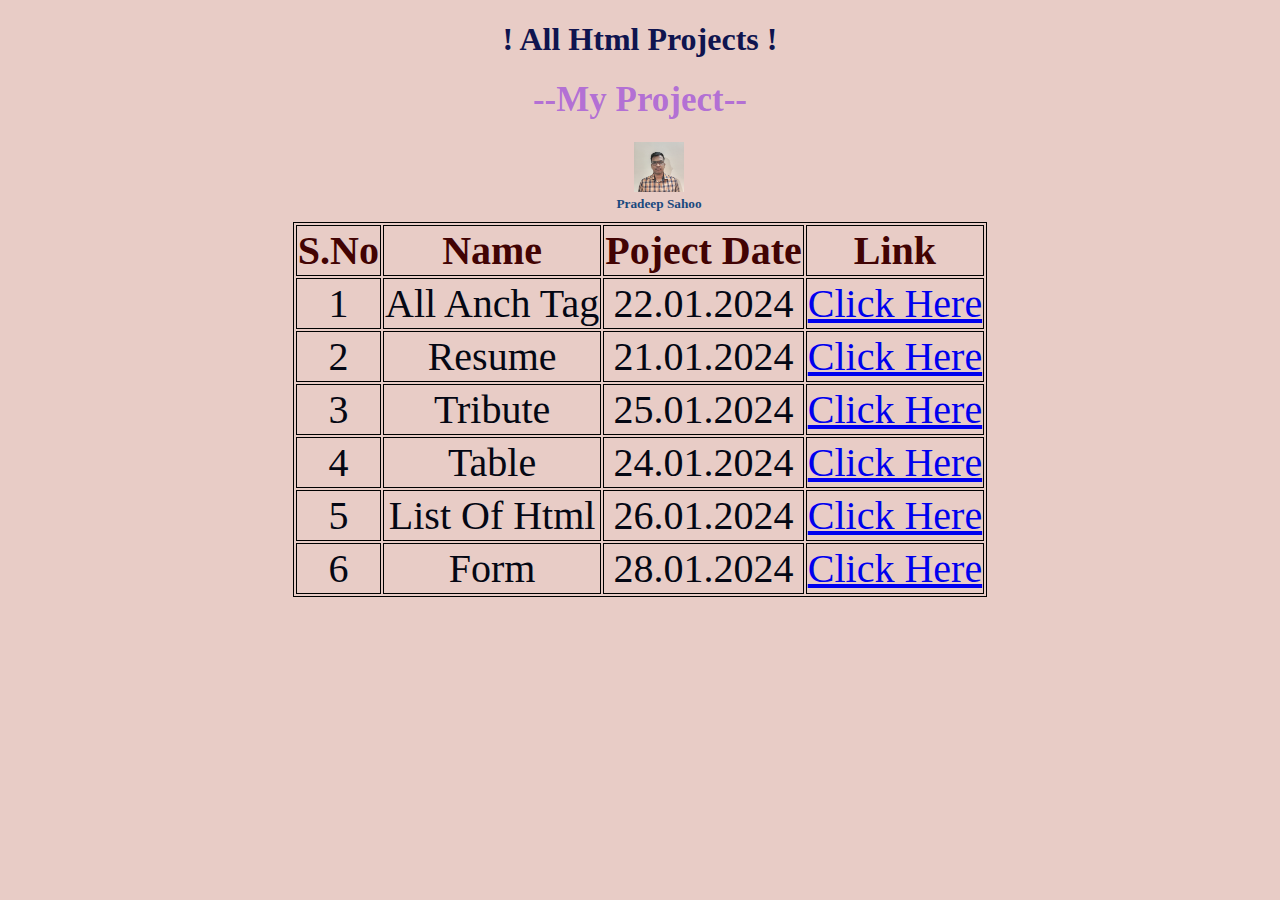
<file: index.html>
<!DOCTYPE html>
<html lang="en">
<head>
    <meta charset="UTF-8">
    <meta name="viewport" content="width=device-width, initial-scale=1.0">
    <title>All Html Project</title>
    <link rel="stylesheet" href="all.css">
    <link rel="icon" type="image/png" href="favi.png"> 

   
</head>
<body>
    <h1>! all html projects !</h1>
    <p id="one">--My Project--</p>
    <table class="mytable">
    <h5 ><img height="50" src="prdp.jpg" ><br>Pradeep Sahoo</h5>
       
        <thead>
           <tr>
            <th>s.no</th>
            <th>Name</th>
            <th>poject date</th>
            <th>Link</th>
           </tr>
        </thead>

        <tbody>
            <tr>
                <td>1</td>
                <td>All Anch Tag</td>
                <td>22.01.2024</td>
                <td><a href="anchor_tag.html">Click here</a></td>
            </tr>
            <tr>
                <td>2</td>
                <td>Resume</td>
                <td>21.01.2024</td>
                <td><a href="prdpresume.html">click here</a></td>
            </tr>
            <tr>
                <td>3</td>
                <td>Tribute</td>
                <td>25.01.2024</td>
                <td><a href="index2.html">click here</a></td>
            </tr>
            
            <tr>
                <td>4</td>
                <td>Table</td>
                <td>24.01.2024</td>
                <td><a href="tabletag.html">click here</a></td>
            </tr>
            
            <tr>
                <td>5</td>
                <td>List Of html</td>
                <td>26.01.2024</td>
                <td><a href="list.html">click here</a></td>
            </tr>
            <tr>
                <td>6</td>
                <td>Form</td>
                <td>28.01.2024</td>
                <td><a href="form2.html">click here</a></td>
            </tr>
            

        </tbody>
       
    </table>
    
</body>
</html>
</file>
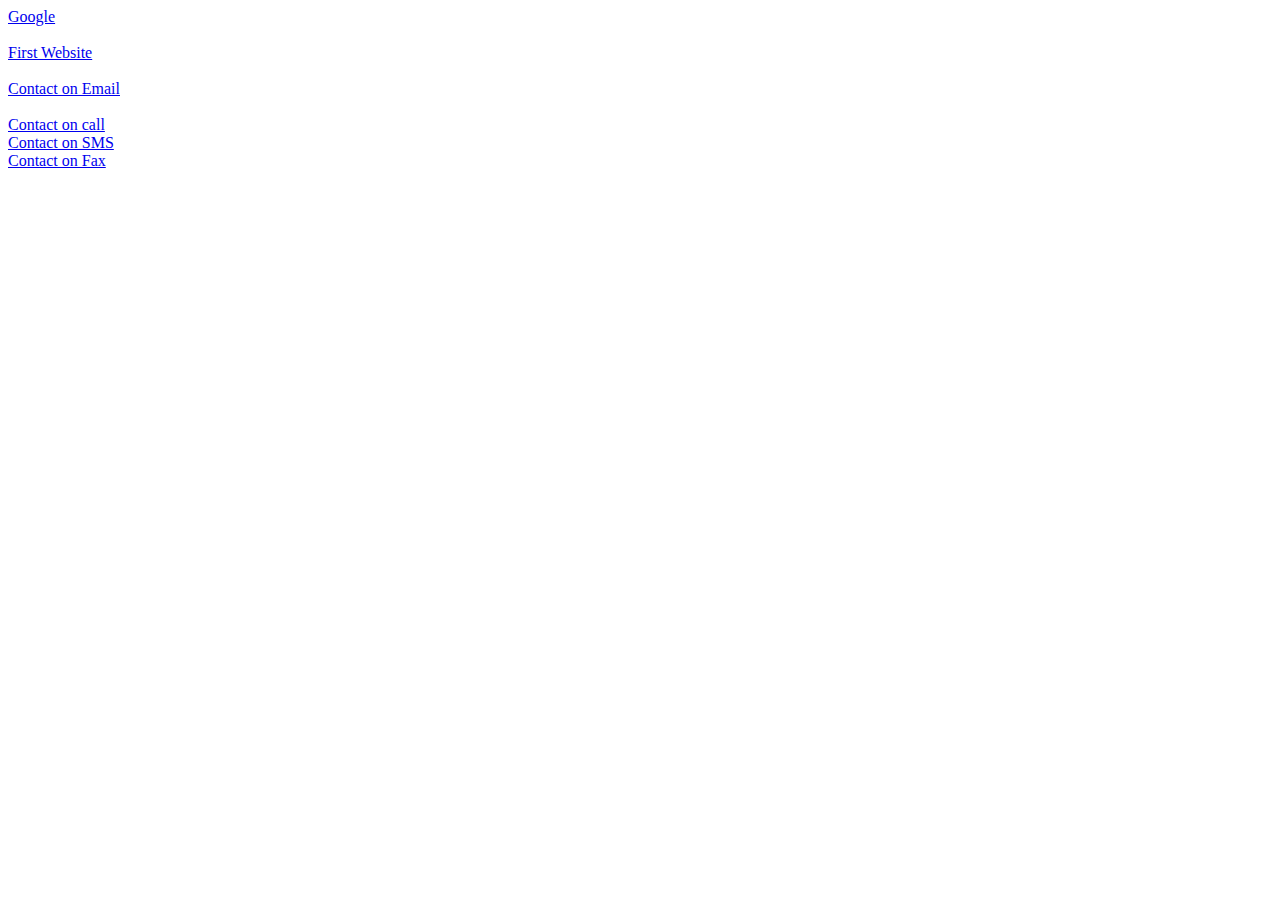
<file: anchor_tag.html>
<!DOCTYPE html>
<html lang="en">
<head>
    <meta charset="UTF-8">
    <meta name="viewport" content="width=device-width, initial-scale=1.0">
    <title>AnchorTag</title>
</head>
<body>
    <a href="https://www.google.com">Google</a>
    <br><br>
    <a href="index.html" target="_self">First Website</a>
    <br><br>
    <a href="mailto:sahoopradeep110@gmail.com">Contact on Email</a>
    <br><br>
    <a href="tel:+917008169066">Contact on call</a>
    <br>
    <a href="SMS:+917008169066">Contact on SMS</a>
    <br>
    <a href="Fax:+917008169066">Contact on Fax</a>

</body>
</html>
</file>
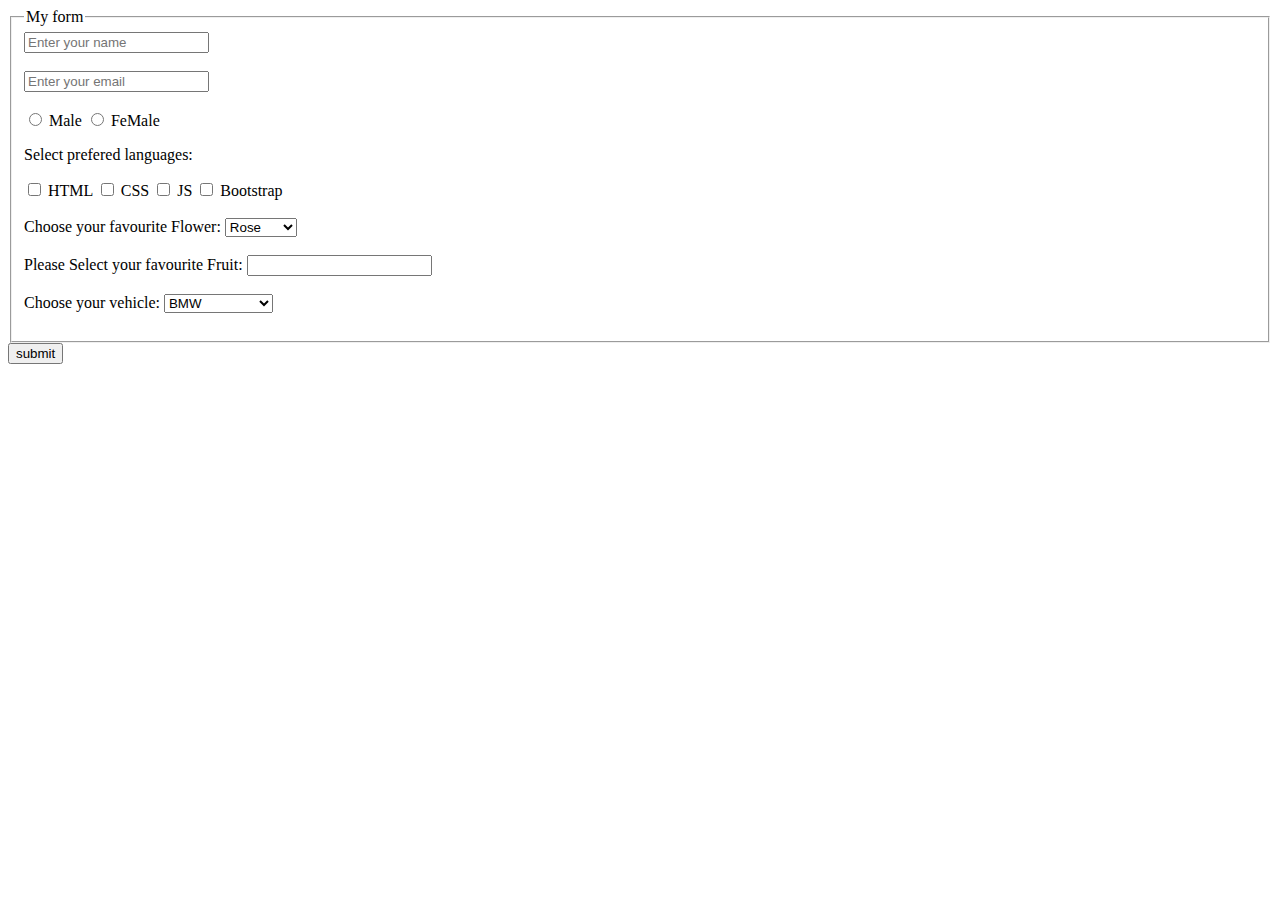
<file: form2.html>
<!DOCTYPE html>
<html lang="en">

    <head>
        <meta charset="UTF-8">
        <meta name="viewport" content="width=device-width, initial-scale=1.0">
        <title>My Resume</title>
    </head>

    <body>
        <form action="server.js">
         <fieldset>
            <legend>My form</legend>
            <div>
                <input type="text" placeholder="Enter your name" name="na">
            </div><br>
            <div>
                <input type="email" placeholder="Enter your email" name="email">
            </div><br>
            <div>
                <input type="radio" name="gen" value="male" id="m">
                <label for="m">Male</label>
                <input type="radio" name="gen" value="female" id="f">
                <label for="f">FeMale</label>
            
            </div>
            <div>
                <p>Select prefered languages:</p>
                <input type="checkbox" name="check" id="c1">
                <label for="c1">HTML</label>
                <input type="checkbox" name="check" id="c2">
                <label for="c2">CSS</label>
                <input type="checkbox" name="check" id="c3">
                <label for="c3">JS</label>
                <input type="checkbox" name="check" id="c4">
                <label for="c4">Bootstrap</label>
            
            </div><br>
            <div>
                <label for="flowers">Choose your favourite Flower:</label>
                <select name="flower" id="flowers">
                    <option value="rose">Rose</option>
                    <option value="jasmine">Jasmine</option>
                    <option value="lotus">Lotus</option>
                    <option value="lilly">Lilly</option>
                </select>
            </div><br>
            <div>
                <label for="fr">Please Select your favourite Fruit:</label>
                <input type="text" name="fruit" id="fr" list="mydata">
                <datalist id="mydata">
                    <option value="apple"></option>
                    <option value="banana"></option>
                    <option value="orange"></option>
                    <option value="mango"></option>
                </datalist>
            </div><br>
            <div>
                <label for="vc">Choose your vehicle:</label>
                <select name="vehicle" id="vc">
                    <optgroup label="Cars">
            
                        <option value="bmw">BMW</option>
                        <option value="lamborgini">Lamborgini</option>
                        <option value="maruti">Maruti</option>
                        <option value="tatasumo">tata sumo</option>
                        <option value="ferrari">ferari</option>
                    </optgroup>
                    <optgroup label="bikes">
                        <option value="duke">Duke</option>
                        <option value="pulsur">pulsur</option>
            
                        <option value="hayabuza">Hayabuza</option>
            
                        <option value="rf">royal enfield</option>
                    </optgroup>
                    <optgroup label="others">
                        <option value="bullokart">bullokart</option>
                    </optgroup>
            
                </select>
            </div><br>
         </fieldset>
            <button>submit</button>
        </form>
</file>
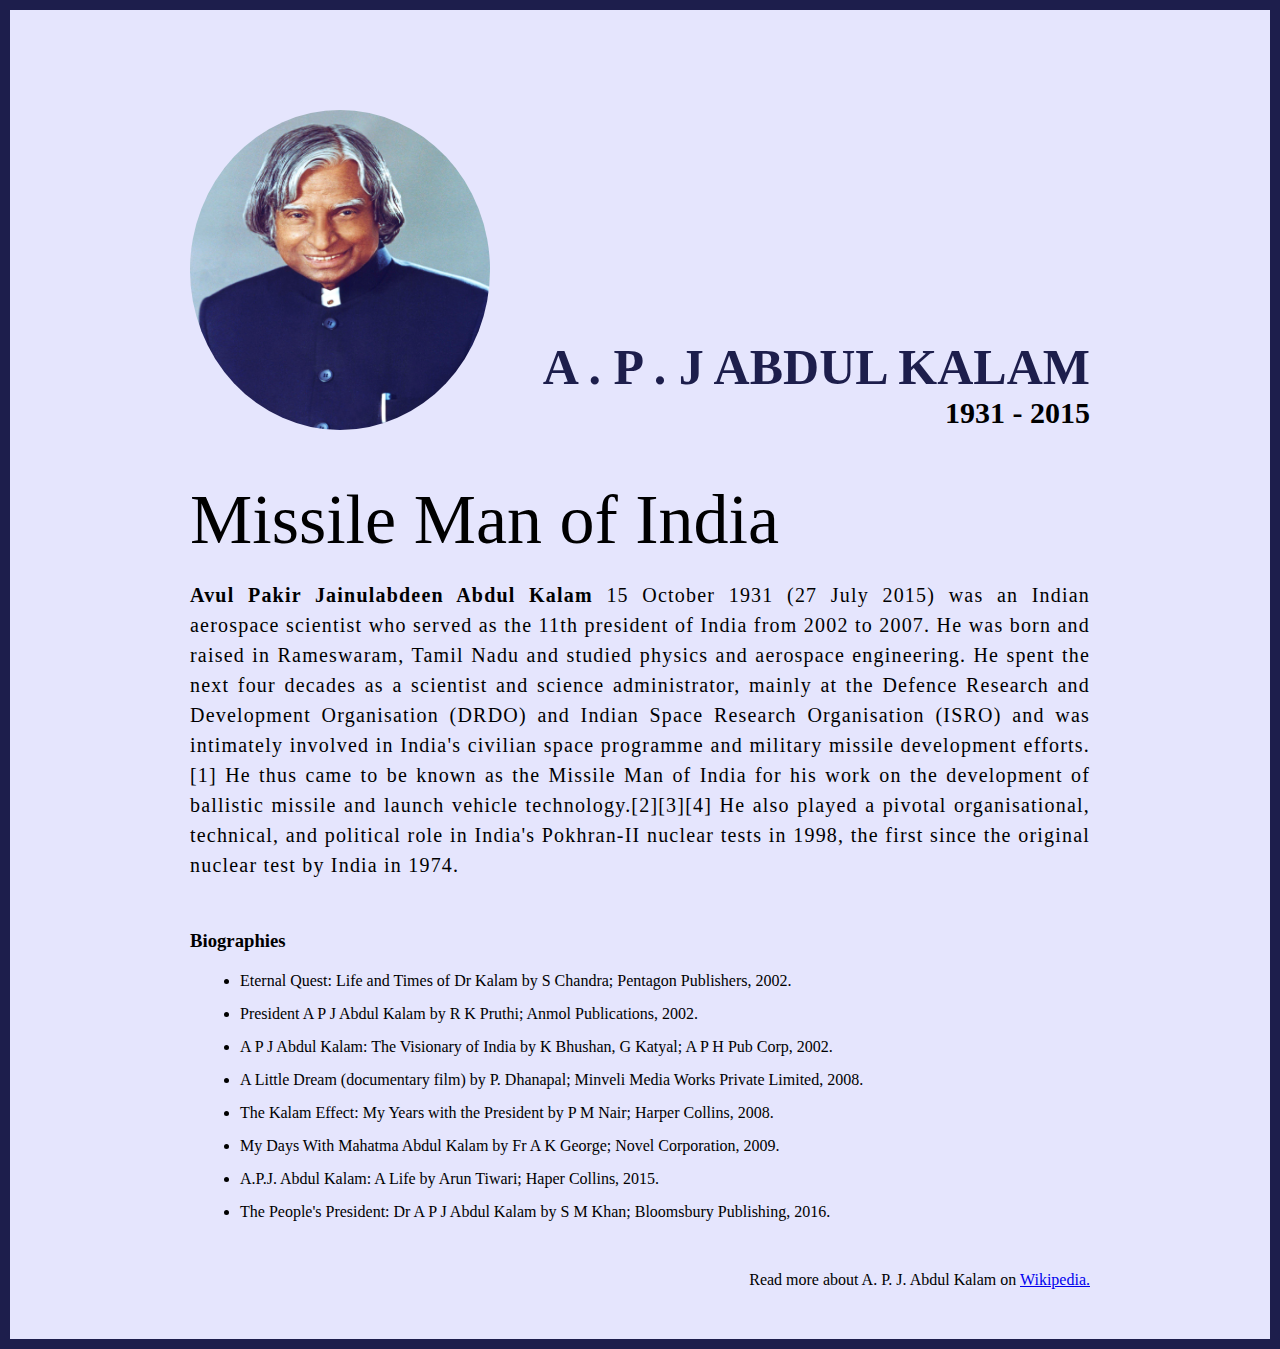
<file: index2.html>
<!DOCTYPE html>
<html lang="en">
  <head>
    <meta charset="UTF-8" />

    <meta http-equiv="X-UA-Compatible" content="IE=edge" />

    <meta name="viewport" content="width=device-width, initial-scale=1.0" />
    <title>The Tribute Website | A.P. J Abdul Kalam</title>
    <link rel="stylesheet" href="apj.css" />
  </head>
  <body>
    <div class="container">
      <div class="content">
        <section class="top_section">
          <div class="image_container">
            <img src="app.jpg" alt="tribute" />
          </div>
          <div>
            <h1>A . P . J Abdul Kalam</h1>
            <h4>1931 - 2015</h4>
          </div>
        </section>
        <section class="about_section">
          <h2>Missile Man of India</h2>
          <p>
            <b>Avul Pakir Jainulabdeen Abdul Kalam</b> 15 October 1931 (27 July
            2015) was an Indian aerospace scientist who served as the 11th
            president of India from 2002 to 2007. He was born and raised in
            Rameswaram, Tamil Nadu and studied physics and aerospace
            engineering. He spent the next four decades as a scientist and
            science administrator, mainly at the Defence Research and
            Development Organisation (DRDO) and Indian Space Research
            Organisation (ISRO) and was intimately involved in India's civilian
            space programme and military missile development efforts.[1] He thus
            came to be known as the Missile Man of India for his work on the
            development of ballistic missile and launch vehicle
            technology.[2][3][4] He also played a pivotal organisational,
            technical, and political role in India's Pokhran-II nuclear tests in
            1998, the first since the original nuclear test by India in 1974.
          </p>
        </section>
        <section class="biography_section">
          <h3>Biographies</h3>
          <ul>
            <li>
              Eternal Quest: Life and Times of Dr Kalam by S Chandra; Pentagon
              Publishers, 2002.
            </li>
            <li>
              President A P J Abdul Kalam by R K Pruthi; Anmol Publications,
              2002.
            </li>
            <li>
              A P J Abdul Kalam: The Visionary of India by K Bhushan, G Katyal;
              A P H Pub Corp, 2002.
            </li>
            <li>
              A Little Dream (documentary film) by P. Dhanapal; Minveli Media
              Works Private Limited, 2008.
            </li>
            <li>
              The Kalam Effect: My Years with the President by P M Nair; Harper
              Collins, 2008.
            </li>
            <li>
              My Days With Mahatma Abdul Kalam by Fr A K George; Novel
              Corporation, 2009.
            </li>
            <li>
              A.P.J. Abdul Kalam: A Life by Arun Tiwari; Haper Collins, 2015.
            </li>
            <li>
              The People's President: Dr A P J Abdul Kalam by S M Khan;
              Bloomsbury Publishing, 2016.
            </li>
          </ul>
        </section>
        <footer>
          <p>
            Read more about A. P. J. Abdul Kalam on
            <a href="https://en.wikipedia.org/wiki/A._P._J._Abdul_Kalam"
              >Wikipedia.</a
            >
          </p>
        </footer>
      </div>
    </div>
  </body>
</html>
</file>
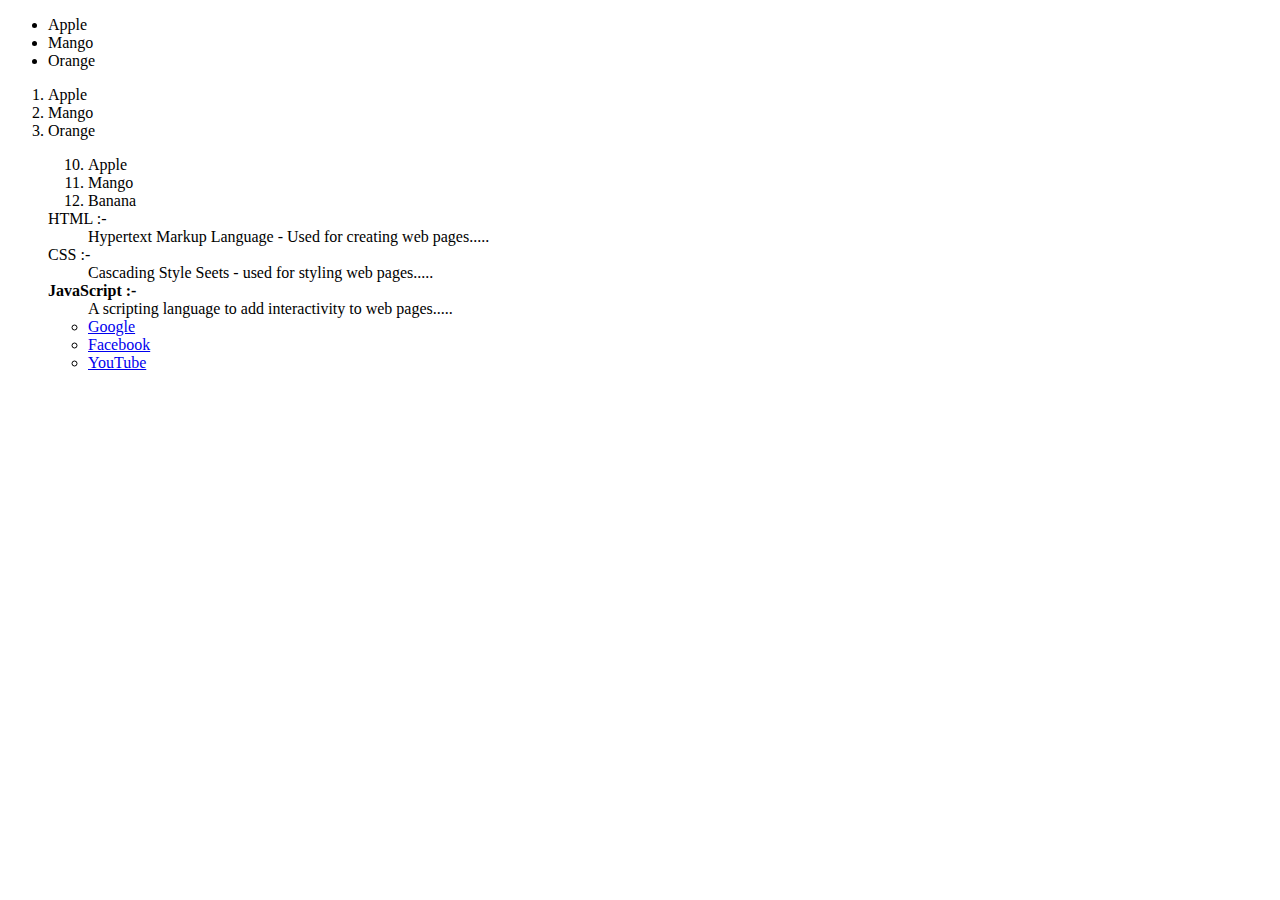
<file: list.html>
<!DOCTYPE html>
<html lang="en">
<head>
    <meta charset="UTF-8">
    <meta name="viewport" content="width=device-width, initial-scale=1.0">
    <title>Document</title>
</head>
<body>
     <ul>
        <li>Apple</li>
        <li>Mango</li>
        <li>Orange</li>
     </ul>
     <ol >
        <li>Apple</li>
        <li>Mango</li>
        <li>Orange</li>
     </ol>
     <ul>
     <ol start="10"> <!--Start Attribute-->
        <li>Apple</li>
        <li>Mango</li>
        <li>Banana</li>
    </ol>
      <dl>
         <dt>HTML :-</dt>
         <dd>Hypertext Markup Language - Used for creating web pages.....</dd>
         <dt>CSS :-</dt>
         <dd>Cascading Style Seets - used for styling web pages.....</dd>
         <dt> <b>JavaScript :-</b></dt>
         <dd>A scripting language to add interactivity to web pages.....</dd>
      </dl>
      <ul>
        <li><a href="https://www.google.com">Google</a></li>
        <li><a href="https://www.facebook.com">Facebook</a></li>
        <li><a href="https://www.youtube.com">YouTube</a></li>

      </ul>
    
</body>
</html>
</file>
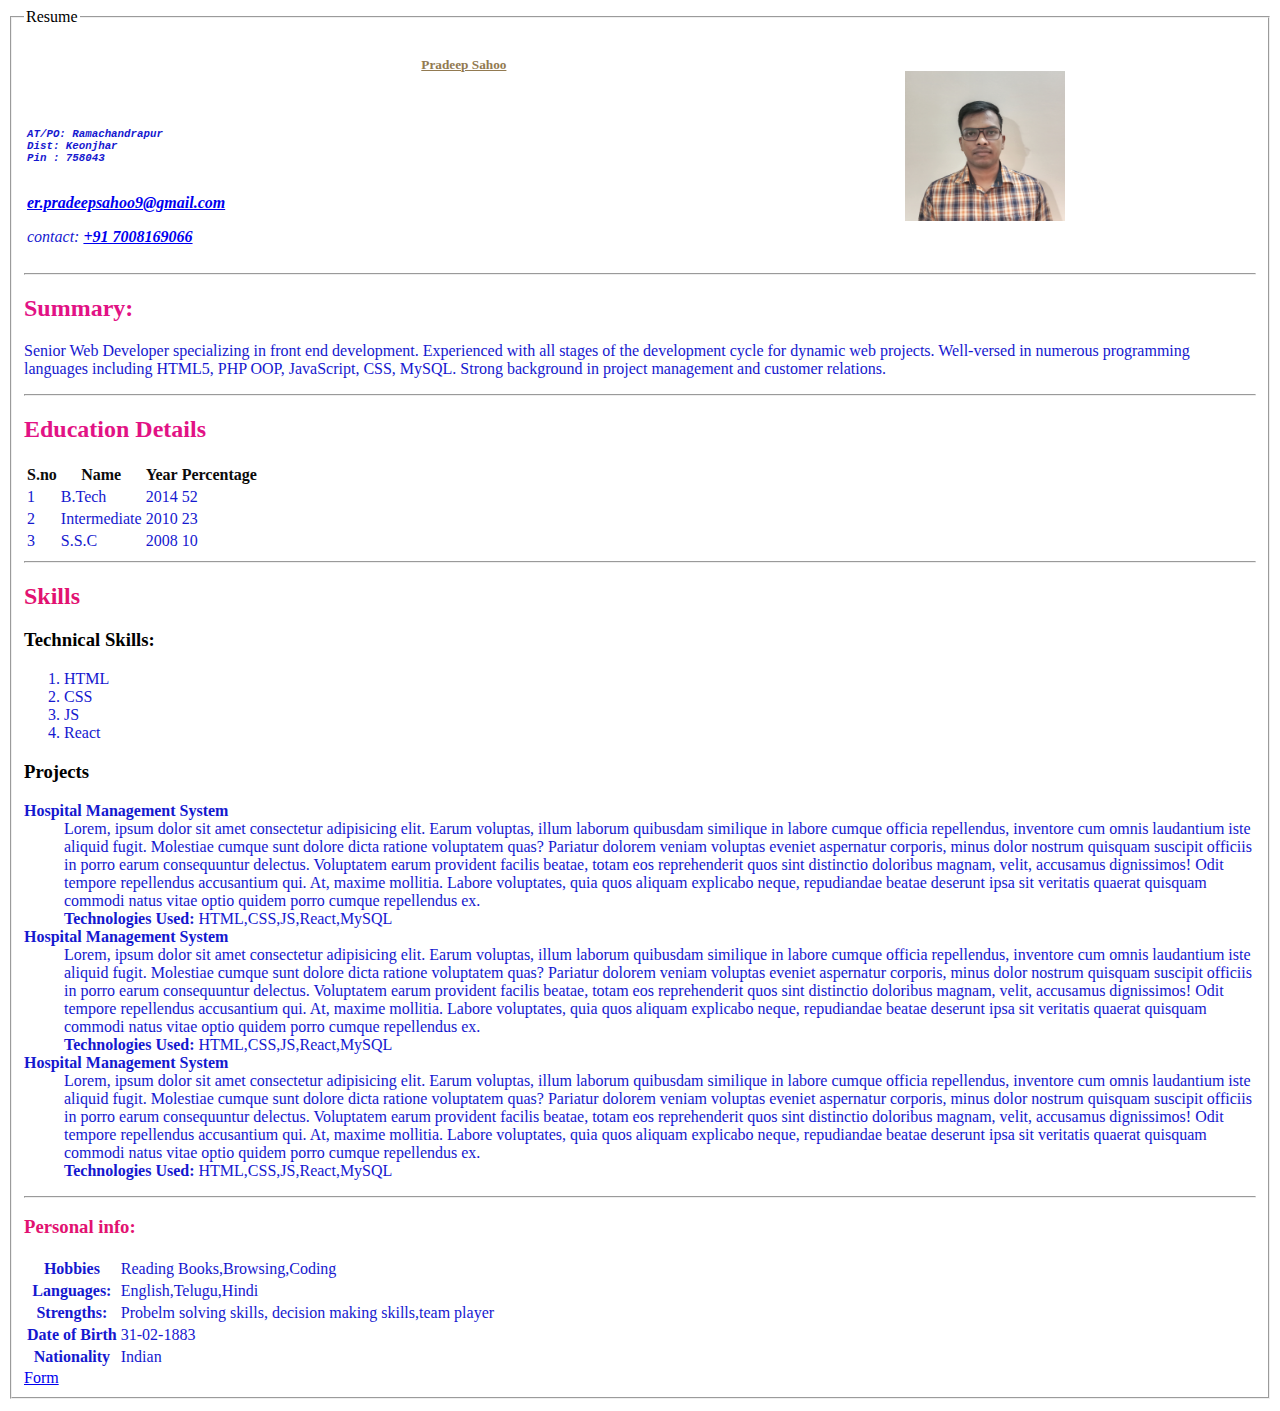
<file: prdpresume.html>
<!DOCTYPE html>
<html lang="en">
<head>
    <meta charset="UTF-8">
    <meta name="viewport" content="width=device-width, initial-scale=1.0">
    <title>Pradeep Resume</title>
    <link rel="icon" type="image/png" href="favicon.png"> <!--Favicon Icon-->
    <fieldset>
    <legend> Resume</h2></legend>
<link rel="stylesheet" href="https://cdnjs.cloudflare.com/ajax/libs/font-awesome/6.5.1/css/all.min.css" integrity="sha512-DTOQO9RWCH3ppGqcWaEA1BIZOC6xxalwEsw9c2QQeAIftl+Vegovlnee1c9QX4TctnWMn13TZye+giMm8e2LwA==" crossorigin="anonymous" referrerpolicy="no-referrer" />
</head>
<body>
    <header>
           
    </header>
 <section>
    <table style="width: 100%;">
        <tr>
            <td style="width: 50%;">
                <h5><u style="color: rgb(146, 122, 81);" ><center>Pradeep Sahoo</center></u></h5>
                <address>
                    <Pre>
                        <h5 style="color: rgb(21, 24, 207);"><b>AT/PO: Ramachandrapur
Dist: Keonjhar
Pin : 758043</b>
                    </Pre>
                    <p style="color: rgb(21, 24, 207);"><i class="fa-solid fa-envelope"></i> <a href="er.pradeepsahoo9@gmail.com"><b>er.pradeepsahoo9@gmail.com</b></a>
                   
                    </p>
                    <p style="color: rgb(21, 24, 207);">contact:<i class="fa-solid fa-phone-volume"></i> <a href="tel:7008169066"><b>+91 7008169066<b/</a></p>
    
                </address>
            </td>
            <td style="width: 20%;">
                <img src="prdp.jpg"
                    alt="my-image" height="150" width="160">
            </td>
        </tr>
    </table>
 </section>
 <hr>
 <section>
    <h2 style="color: rgb(226, 18, 133);">Summary:</h2>
    <p style="color: rgb(21, 24, 207);">Senior Web Developer specializing in front end development. Experienced with all stages of the development cycle for dynamic web projects. Well-versed in numerous programming languages including HTML5, PHP OOP, JavaScript, CSS, MySQL. Strong background in project management and customer relations.</p>
 </section>
 <hr>
 <section>
    <h2 style="color: rgb(226, 18, 133);">Education Details</h2>
    <table>
        <tr style="color: rgb(11, 11, 11);">
            <th >S.no</th>
            <th >Name</th>
            <th >Year</th>
            <th >Percentage</th>
        </tr>
        <tr style="color: rgb(21, 24, 207);">
            <td>1</td>
            <td>B.Tech</td>
            <td>2014</td>
            <td>52</td>
        </tr>
        <tr style="color: rgb(21, 24, 207);">
            <td>2</td>
            <td>Intermediate</td>
            <td>2010</td>
            <td>23</td>
        </tr>
        <tr style="color: rgb(21, 24, 207);">
            <td>3</td>
            <td>S.S.C</td>
            <td>2008</td>
            <td>10</td>
        </tr>
    </table>
 </section>
 <hr>
 <section>
    <h2 style="color: rgb(226,18,113);">Skills</h2>
    <h3>Technical Skills:</h3>
    <ol style="color: rgb(21,24,207);">
        <li>HTML</li>
        <li>CSS</li>
        <li>JS</li>
        <li>React</li>
    </ol>
 </section>
 <section>
    <h3>Projects</h3>
    <dl style="color: rgb(21,24,207);">
        <dt><strong>Hospital Management System</strong></dt>
        <dd>Lorem, ipsum dolor sit amet consectetur adipisicing elit. Earum voluptas, illum laborum quibusdam similique in labore cumque officia repellendus, inventore cum omnis laudantium iste aliquid fugit. Molestiae cumque sunt dolore dicta ratione voluptatem quas? Pariatur dolorem veniam voluptas eveniet aspernatur corporis, minus dolor nostrum quisquam suscipit officiis in porro earum consequuntur delectus. Voluptatem earum provident facilis beatae, totam eos reprehenderit quos sint distinctio doloribus magnam, velit, accusamus dignissimos! Odit tempore repellendus accusantium qui. At, maxime mollitia. Labore voluptates, quia quos aliquam explicabo neque, repudiandae beatae deserunt ipsa sit veritatis quaerat quisquam commodi natus vitae optio quidem porro cumque repellendus ex. <br>
            <strong>Technologies Used:</strong> HTML,CSS,JS,React,MySQL
        </dd>
        <dt><strong>Hospital Management System</strong></dt>
        <dd>Lorem, ipsum dolor sit amet consectetur adipisicing elit. Earum voluptas, illum laborum quibusdam similique in
            labore cumque officia repellendus, inventore cum omnis laudantium iste aliquid fugit. Molestiae cumque sunt dolore
            dicta ratione voluptatem quas? Pariatur dolorem veniam voluptas eveniet aspernatur corporis, minus dolor nostrum
            quisquam suscipit officiis in porro earum consequuntur delectus. Voluptatem earum provident facilis beatae, totam
            eos reprehenderit quos sint distinctio doloribus magnam, velit, accusamus dignissimos! Odit tempore repellendus
            accusantium qui. At, maxime mollitia. Labore voluptates, quia quos aliquam explicabo neque, repudiandae beatae
            deserunt ipsa sit veritatis quaerat quisquam commodi natus vitae optio quidem porro cumque repellendus ex. <br>
            <strong>Technologies Used:</strong> HTML,CSS,JS,React,MySQL
        </dd>
        <dt><strong>Hospital Management System</strong></dt>
        <dd>Lorem, ipsum dolor sit amet consectetur adipisicing elit. Earum voluptas, illum laborum quibusdam similique in
            labore cumque officia repellendus, inventore cum omnis laudantium iste aliquid fugit. Molestiae cumque sunt dolore
            dicta ratione voluptatem quas? Pariatur dolorem veniam voluptas eveniet aspernatur corporis, minus dolor nostrum
            quisquam suscipit officiis in porro earum consequuntur delectus. Voluptatem earum provident facilis beatae, totam
            eos reprehenderit quos sint distinctio doloribus magnam, velit, accusamus dignissimos! Odit tempore repellendus
            accusantium qui. At, maxime mollitia. Labore voluptates, quia quos aliquam explicabo neque, repudiandae beatae
            deserunt ipsa sit veritatis quaerat quisquam commodi natus vitae optio quidem porro cumque repellendus ex. <br>
            <strong>Technologies Used:</strong> HTML,CSS,JS,React,MySQL
        </dd>
    </dl>
 </section>
 <hr>
 <section>
    <h3 style="color: rgb(226,18,113);">Personal info:</h3>
    <table style="color: rgb(21,24,207);">
       <tr>
        <th>Hobbies</th>
        <td>Reading Books,Browsing,Coding</td>
       </tr>
       <tr>
        <th>Languages:</th>
        <td>English,Telugu,Hindi</td>
       </tr>
       <tr>
        <th>Strengths:</th>
        <td>Probelm solving skills, decision making skills,team player</td>
       </tr>
       
       <tr>
        <th>Date of Birth</th>
        <td>31-02-1883</td>
       </tr>
    <tr>
        <th>Nationality</th>
        <td>Indian</td>
    </tr>
    </table>
 </section>
 <a href="form2.html">Form</a>

</fieldset>

    
</body>
</html>
</file>
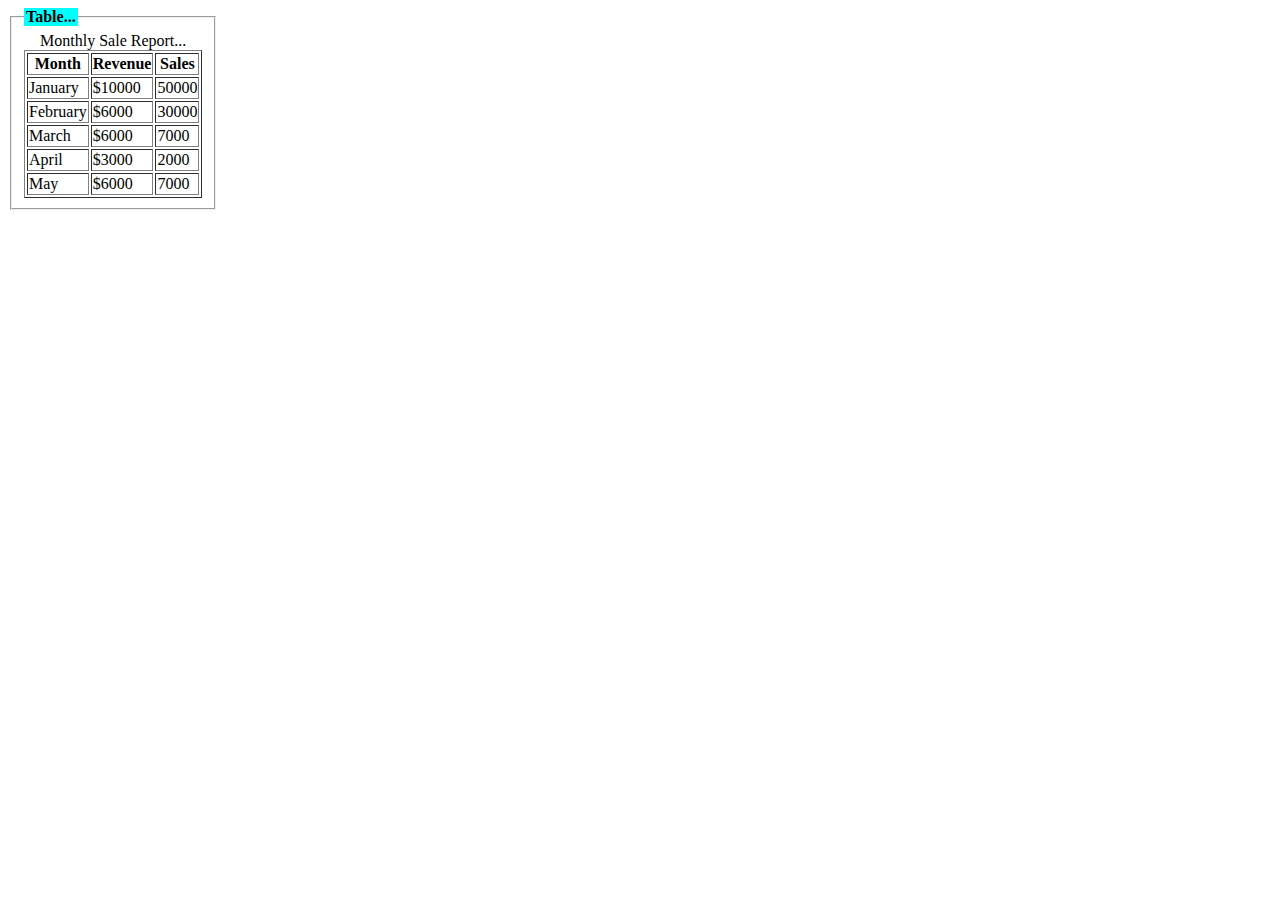
<file: tabletag.html>
<!DOCTYPE html>
<html lang="en">
<head>
    <meta charset="UTF-8">
    <meta name="viewport" content="width=device-width, initial-scale=1.0">
    <title>Table</title>
<fieldset style="height: 1;width: 0cqh;">
        <legend style="background-color: aqua;"><b>Table...</b></legend>
</head>
<body>
    <table border="1">
        <caption>Monthly Sale Report...</caption>
        <tr>
        <th>Month</th>
        <th>Revenue</th>
        <th>Sales</th>
        </tr>
        <tr>
            <td>January</td>
            <td>$10000</td>
            <td>50000</td>
        </tr>
        <tr>
            <td>February</td>
            <td>$6000</td>
            <td>30000</td>
        </tr>
        <tr>
            <td>March</td>
            <td>$6000</td>
            <td>7000</td>
        </tr>
        <tr>
            <td>April</td>
            <td>$3000</td>
            <td>2000</td>
        </tr>
        <tr>
            <td>May</td>
            <td>$6000</td>
            <td>7000</td>
        </tr>
    </table>
</fieldset>
</body>
</html>
</file>
<file: all.css>
body{
    background-color: #E8CCC6;
}
h1{
    color: #0f144f;
    text-align: center;
    text-transform: capitalize;
}
h5{
    color: rgb(26, 73, 126);
    margin-bottom: 10px;
    margin-left: 38px;
    text-align: center;

}

.mytable{
border: 1px solid black;
        color:#62926D;
        text-align: center;
        text-decoration:dotted;
        font-size:40px;
        text-transform: capitalize;
        margin: auto;
        
}
.mytable td{
    border: 1px solid black;
        color:#040713;
        text-align: center;
        text-decoration:dotted;
        font-size:40px;
        text-transform: capitalize;
        margin: auto;
}
.mytable th{
    border: 1px solid black;
        color:rgb(66, 3, 3);
        text-align: center;
        text-decoration:dotted;
        font-size:40px;
        text-transform: capitalize;
        margin: auto;
}
#one{
    color: rgba(119, 8, 229, 0.493);
    text-align: center;
    font-size: larger;
    text-transform: capitalize;
    margin: auto;
    text-decoration: solid;
    font-size: 35px;
    margin-bottom: 20px;
    font-weight: bold;
    
}
</file>
<file: apj.css>
* {
  margin: 0;
  padding: 0;
  box-sizing: border-box;
}

.container {
  background-color: #e5e5fd;
  min-height: 100vh;
  border: 10px solid #1d1e4c;
}

.content {
  max-width: 900px;
  margin: 0 auto;
}
.top_section {
  margin-top: 100px;
  display: flex;
  justify-content: space-between;
  align-items: flex-end;
}
.top_section h1 {
  font-size: 50px;
  font-weight: bold;
  color: #1d1e4c;
  text-transform: uppercase;
}
.top_section h4 {
  font-size: 30px;
  text-align: end;
}

.image_container {
  border-radius: 50%;
  overflow: hidden;
}

.image_container,
img {
  width: 300px;
  height: 320px;
}
.about_section {
  margin-top: 50px;
}
.about_section h2 {
  font-size: 70px;
  font-weight: 400;
  margin-bottom: 20px;
}
.about_section p {
  font-size: 20px;
  line-height: 30px;
  letter-spacing: 1.2px;
  text-align: justify;
}
.biography_section {
  margin: 50px 0;
}
.biography_section h3 {
  margin-bottom: 20px;
}
.biography_section ul {
  margin-left: 50px;
}
.biography_section li {
  margin-bottom: 15px;
}

footer {
  margin: 50px 0;
}
footer p {
  text-align: end;
}
</file>
